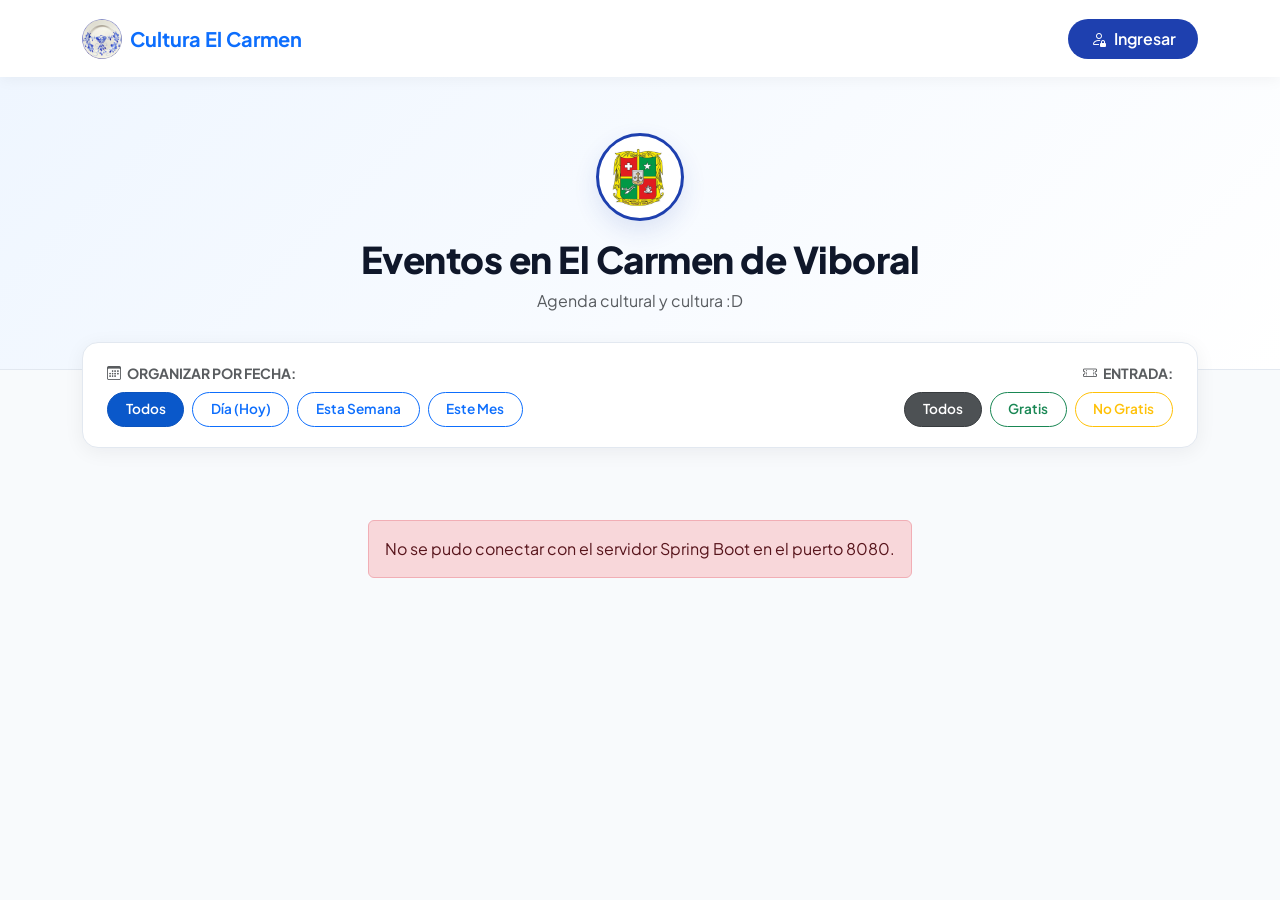
<file: src/main/resources/static/index.html>
<!DOCTYPE html>
<!--
  index.html — Cartelera pública de eventos.
  Cualquier persona puede verla sin iniciar sesión.
  Contiene: barra superior con botón "Ingresar", encabezado con el escudo,
  barra de filtros (fecha y precio), contenedor de tarjetas (#eventsContainer)
  y el modal de login. Toda la lógica está en app.js; los estilos en styles.css.
  Usa Bootstrap 5 y Bootstrap Icons desde CDN.
-->
<html lang="es">
<head>
  <meta charset="UTF-8">
  <meta name="viewport" content="width=device-width, initial-scale=1.0">
  <title>Eventos en El Carmen de Viboral</title>
  <link href="https://cdn.jsdelivr.net/npm/bootstrap@5.3.3/dist/css/bootstrap.min.css" rel="stylesheet">
  <link href="https://cdn.jsdelivr.net/npm/bootstrap-icons@1.11.3/font/bootstrap-icons.css" rel="stylesheet">
  <link href="https://fonts.googleapis.com/css2?family=Plus+Jakarta+Sans:wght@400;600;700;800&display=swap" rel="stylesheet">
  <link rel="stylesheet" href="styles.css">
</head>
<body>

  <nav class="navbar sticky-top">
    <div class="container d-flex justify-content-between align-items-center">
      <a class="navbar-brand fw-bold d-flex align-items-center gap-2 text-primary" href="index.html">
        <span class="navbar-plato-wrapper">
          <img src="img/plato.png" alt="Cerámica El Carmen" class="navbar-plato">
        </span>
        <span>Cultura El Carmen</span>
      </a>
      <button class="btn btn-login" data-bs-toggle="modal" data-bs-target="#loginModal">
        <i class="bi bi-person-lock me-1"></i> Ingresar
      </button>
    </div>
  </nav>

  <header class="hero-section">
    <div class="container">
      <div class="carmen-logo" title="Escudo de El Carmen de Viboral - Dios, Patria y Trabajo">
        <img src="img/carmenLogo.png" alt="Escudo de El Carmen de Viboral">
      </div>
      <h1 class="hero-title mb-2">Eventos en El Carmen de Viboral</h1>
      <p class="text-muted mb-0">Agenda cultural y cultura :D</p>
    </div>
  </header>

  <main class="container mb-5">
    <div class="filter-card mb-4">
      <div class="row g-3 align-items-center justify-content-between">
        <div class="col-md-7">
          <span class="text-muted small fw-bold d-block mb-2">
            <i class="bi bi-calendar3 me-1"></i> ORGANIZAR POR FECHA:
          </span>
          <div class="d-flex flex-wrap gap-2" role="group">
            <button type="button" class="btn btn-primary filter-btn active" onclick="setTimeFilter('ALL', this)">Todos</button>
            <button type="button" class="btn btn-outline-primary filter-btn" onclick="setTimeFilter('DAY', this)">Día (Hoy)</button>
            <button type="button" class="btn btn-outline-primary filter-btn" onclick="setTimeFilter('WEEK', this)">Esta Semana</button>
            <button type="button" class="btn btn-outline-primary filter-btn" onclick="setTimeFilter('MONTH', this)">Este Mes</button>
          </div>
        </div>

        <div class="col-md-5 text-md-end">
          <span class="text-muted small fw-bold d-block mb-2">
            <i class="bi bi-ticket-perforated me-1"></i> ENTRADA:
          </span>
          <div class="d-flex flex-wrap gap-2 justify-content-md-end" role="group">
            <button type="button" class="btn btn-dark filter-btn active" onclick="setPriceFilter('ALL', this)">Todos</button>
            <button type="button" class="btn btn-outline-success filter-btn" onclick="setPriceFilter('FREE', this)">Gratis</button>
            <button type="button" class="btn btn-outline-warning filter-btn" onclick="setPriceFilter('PAID', this)">No Gratis</button>
          </div>
        </div>
      </div>
    </div>

    <div id="eventsContainer" class="row g-4"></div>
  </main>

  <div class="modal fade" id="loginModal" tabindex="-1" aria-hidden="true">
    <div class="modal-dialog modal-dialog-centered">
      <div class="modal-content border-0 shadow-lg rounded-4">
        <div class="modal-header border-0 pb-0">
          <h5 class="modal-title fw-bold"><i class="bi bi-shield-lock text-primary me-2"></i>Acceso de Gestión</h5>
          <button type="button" class="btn-close" data-bs-dismiss="modal" aria-label="Cerrar"></button>
        </div>
        <div class="modal-body p-4">
          <p class="text-muted small mb-3">Ingresa con tu cuenta de <strong>Administrador</strong> u <italy>Organizador</italy> para gestionar eventos.</p>
          <div id="loginError" class="alert alert-danger d-none py-2 small"></div>
          <form id="loginForm">
            <div class="mb-3">
              <label class="form-label fw-semibold small">Correo electrónico</label>
              <input type="email" id="loginEmail" class="form-control rounded-3" placeholder="admin@carmen.gov.co" required>
            </div>
            <div class="mb-3">
              <label class="form-label fw-semibold small">Contraseña</label>
              <input type="password" id="loginPassword" class="form-control rounded-3" placeholder="••••••••" required>
            </div>
            <button type="submit" class="btn btn-login w-100 py-2 mt-2">Entrar al Panel</button>
          </form>
        </div>
      </div>
    </div>
  </div>

  <script src="https://cdn.jsdelivr.net/npm/bootstrap@5.3.3/dist/js/bootstrap.bundle.min.js"></script>
  <script src="app.js"></script>
</body>
</html>
</file>
<file: src/main/resources/static/styles.css>
/*
  styles.css — Estilos propios compartidos por index.html y admin.html.
  Complementa a Bootstrap 5: define los colores de la marca, la barra superior,
  el encabezado (hero), la barra de filtros, las tarjetas de eventos y las
  etiquetas de categoría y precio.
*/

/* Variables de color reutilizables en todo el archivo */
:root {
  --primary-carmen: #1e40af;
  --accent-carmen: #0ea5e9;
  --bg-soft: #f8fafc;
}

body {
  font-family: 'Plus Jakarta Sans', sans-serif;
  background-color: var(--bg-soft);
  color: #1e293b;
  margin: 0;
}

/* Navbar */
.navbar {
  background: #ffffff;
  box-shadow: 0 2px 15px rgba(0, 0, 0, 0.05);
  padding: 0.85rem 0;
}

.navbar-plato-wrapper {
  width: 40px;
  height: 40px;
  display: inline-flex;
  align-items: center;
  justify-content: center;
  overflow: hidden;
  flex-shrink: 0;
  border-radius: 50%;
}

.navbar-plato {
  width: 100%;
  height: 100%;
  object-fit: contain;
}

.btn-login {
  background-color: var(--primary-carmen);
  color: #ffffff;
  border-radius: 50px;
  padding: 0.5rem 1.4rem;
  font-weight: 600;
  border: none;
  transition: all 0.2s ease;
}

.btn-login:hover {
  background-color: #1d4ed8;
  color: #ffffff;
  transform: translateY(-1px);
}

/* Hero centrado con escudo y título */
.hero-section {
  background: linear-gradient(135deg, #eff6ff 0%, #ffffff 100%);
  padding: 3.5rem 1rem 3.5rem;
  border-bottom: 1px solid #e2e8f0;
  text-align: center;
}

.carmen-logo {
  width: 88px;
  height: 88px;
  background: #ffffff;
  border: 3px solid var(--primary-carmen);
  border-radius: 50%;
  display: inline-flex;
  align-items: center;
  justify-content: center;
  padding: 10px;
  box-shadow: 0 10px 25px rgba(30, 64, 175, 0.12);
  margin-bottom: 1rem;
  overflow: hidden;
}

.carmen-logo img {
  width: 100%;
  height: 100%;
  object-fit: contain;
}

.hero-title {
  font-weight: 800;
  font-size: 2.3rem;
  color: #0f172a;
  letter-spacing: -0.5px;
}

/* Barra de filtros flotante */
.filter-card {
  background: #ffffff;
  border-radius: 16px;
  padding: 1.25rem 1.5rem;
  box-shadow: 0 4px 20px rgba(15, 23, 42, 0.06);
  margin-top: -1.8rem;
  border: 1px solid #e2e8f0;
  position: relative;
  z-index: 10;
}

.filter-btn {
  border-radius: 50px !important;
  font-weight: 600;
  font-size: 0.85rem;
  padding: 0.4rem 1.1rem;
}

/* Tarjetas de Eventos */
.event-card {
  background: #ffffff;
  border: 1px solid #e2e8f0;
  border-radius: 18px;
  transition: all 0.25s ease;
  height: 100%;
  overflow: hidden;
}

.event-card:hover {
  transform: translateY(-5px);
  box-shadow: 0 14px 30px rgba(30, 64, 175, 0.1);
  border-color: #bfdbfe;
}

.badge-category {
  background-color: #dbeafe;
  color: var(--primary-carmen);
  font-weight: 700;
  font-size: 0.78rem;
  padding: 0.4rem 0.85rem;
  border-radius: 50px;
}

.badge-free {
  background-color: #dcfce7;
  color: #15803d;
  font-weight: 700;
  font-size: 0.78rem;
  border-radius: 50px;
  padding: 0.35rem 0.85rem;
}

.badge-paid {
  background-color: #fef3c7;
  color: #b45309;
  font-weight: 700;
  font-size: 0.78rem;
  border-radius: 50px;
  padding: 0.35rem 0.85rem;
}
</file>
